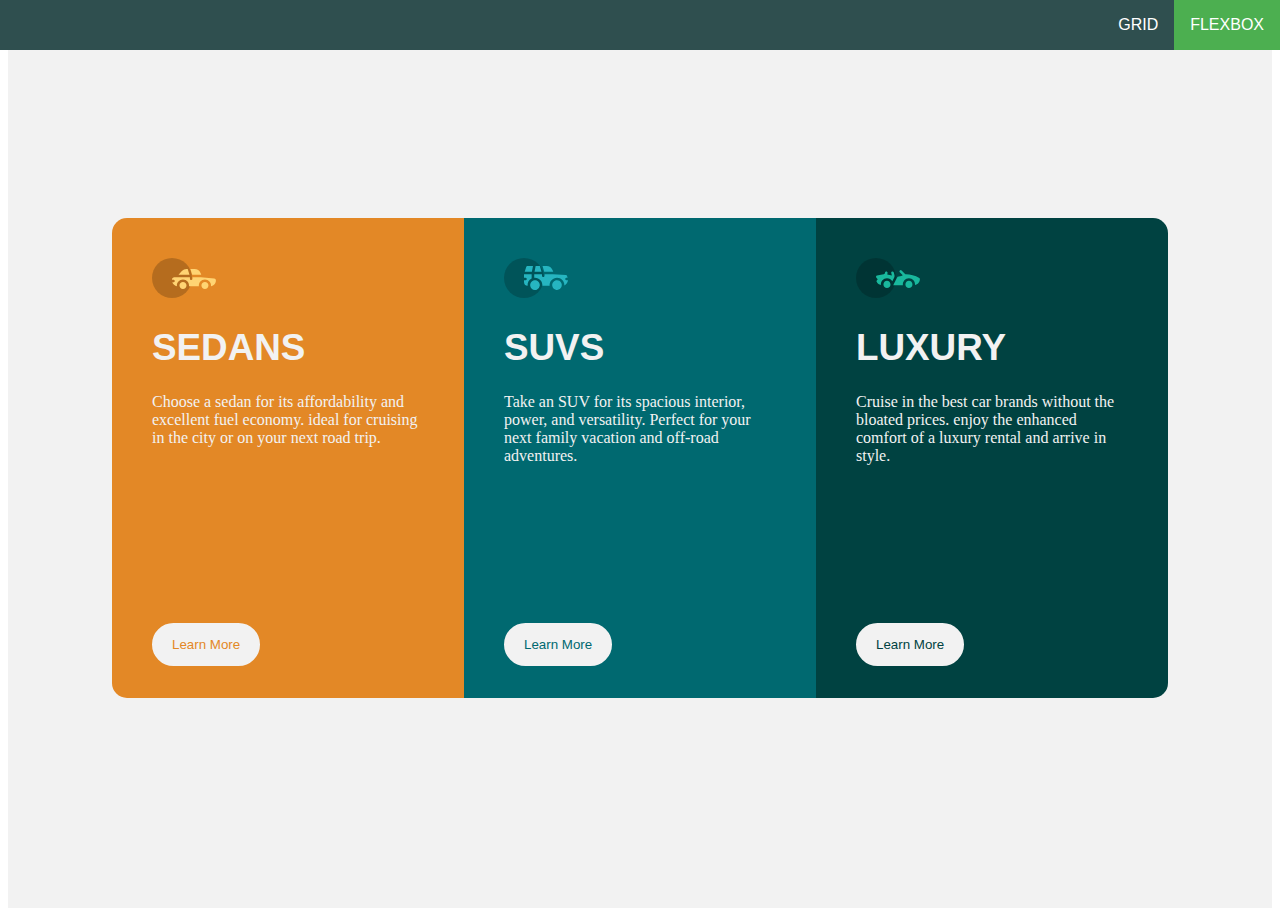
<file: index.html>
<!DOCTYPE html>
<html lang="en">
    <head>
       <meta charset="utf-8">
       <meta http-equiv="X-UA-Compatible" content="IE=edge"> 
       <meta name="viewport" content="width=device-width, initial-scale=1.0">
       <link href="styleflex.css" rel="stylesheet"/>

       <title>Osaode's flexbox</title>
    </head>
<body>
    <header>
        <nav>
        <ul>
          <li><a href="index.html" class="active">FLEXBOX</a></li>
          <li><a href="grid.html">GRID</a></li>
        </ul>
        </nav>
    </header>
    <div class="container">
        <div class="items">
            <div class="item one">
                <div class="image">
                    <img src="images/icon-sedans.svg" alt="sedans">
                </div>
                <div class="content">
                    <h1>SEDANS</h1>
                    <p>
                        Choose a sedan for its affordability and excellent fuel economy. ideal for cruising in the city or on your next road trip.
                    </p>
                    <button>Learn More</button>
                </div>
            </div>
            <div class="item two">
                <div class="image">
                    <img src="images/icon-suvs.svg" alt="suvs">
                </div>
                <div class="content">
                    <h1>SUVS</h1>
                    <p>
                        Take an SUV for its spacious interior, power, and versatility. Perfect for your next family vacation and off-road adventures.
                    </p>
                    <button>Learn More</button>
                </div>
            </div>
            <div class="item three">
                <div class="image">
                    <img src="images/icon-luxury.svg" alt="luxury">
                </div>
                <div class="content">
                    <h1>LUXURY</h1>
                    <p>
                        Cruise in the best car brands without the bloated prices. enjoy the enhanced comfort of a luxury rental and arrive in style.
                    </p>
                    <button>Learn More</button>
                </div>
            </div>
        </div>
    </div>

</body>
</html>
</file>
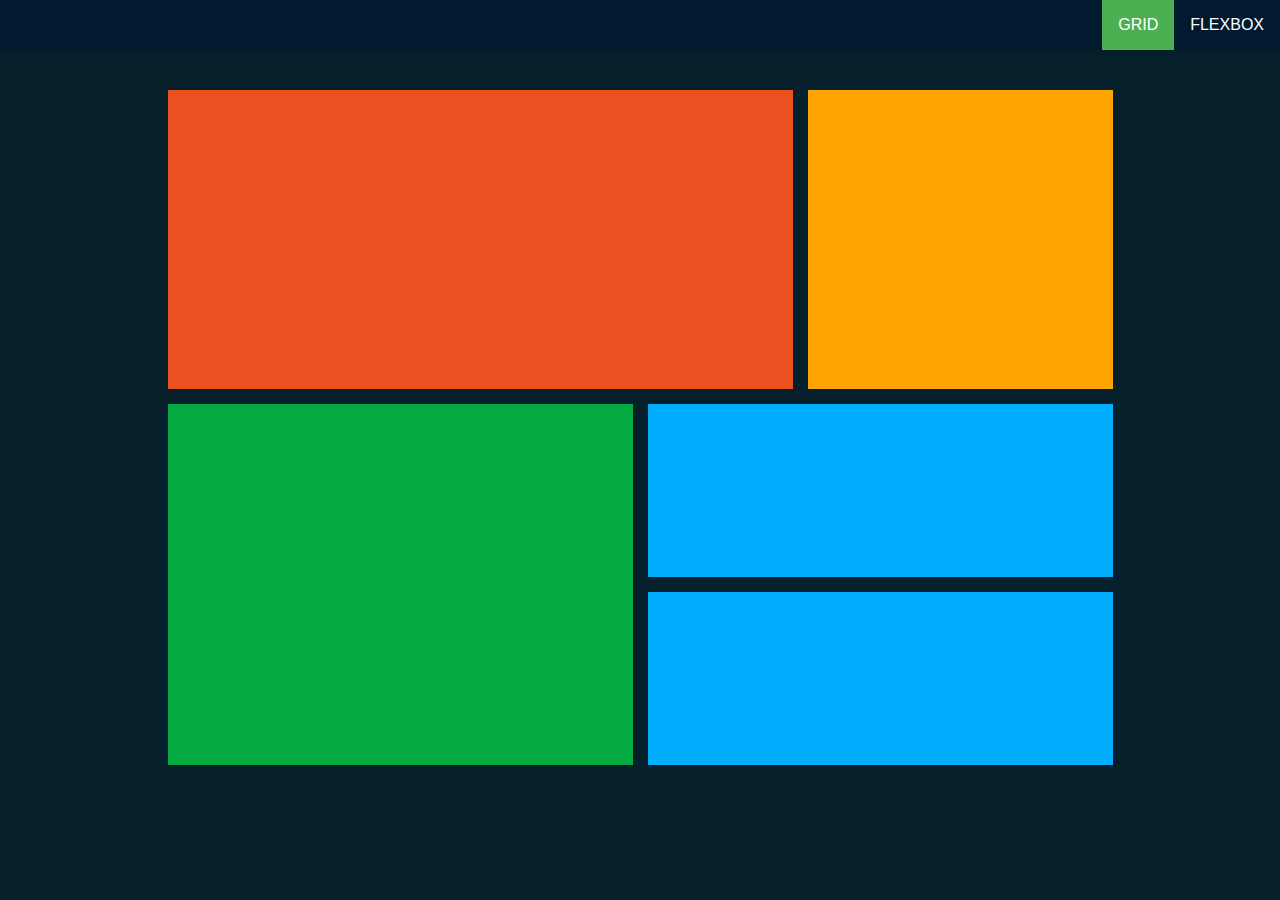
<file: grid.html>
<!DOCTYPE html>
<html lang="en">
    <head>
       <meta charset="utf-8">
       <meta http-equiv="X-UA-Compatible" content="IE=edge"> 
       <meta name="viewport" content="width=device-width, initial-scale=1.0">
       <link href="stylegrid.css" rel="stylesheet" type="text/css" />

       <title>Osaode's grid</title>
    </head>
<body>
    <header>
        <nav>
        <ul>
          <li><a href="index.html">FLEXBOX</a></li>
          <li><a href="grid.html" class="active">GRID</a></li>
        </ul>
        </nav>
    </header>

    <div class="gridy">
        <div class="box1"></div>
        <div class="box2"></div>
        <div class="box3"></div>
        <div class="box4"></div>
        <div class="box5"></div>
    </div>
</body>
</html>
</file>
<file: styleflex.css>
ul {
    list-style-type: none;
    margin: 0;
    padding: 0;
    overflow: hidden;
    background-color:darkslategrey;
    position: fixed;
    top: 0;
    left: 0;                                                                                                                                      ;
    width: 100%;
}

li a {
    font-family: 'Segoe UI', Tahoma, Verdana, sans-serif;
    float: right;    
    color: white;
    text-align: center;
    padding: 16px;
    text-decoration: none;
}

li a:hover {
    background-color:rgb(49, 49, 49);
}

.active {
    background-color: #4CAF50;
}

.item{
    background-color: hsl(184, 100%, 22%);
    min-height: 25rem;
    max-width: 17rem;
    padding: 2.5rem;
    position: relative;
}
.items{
    background-color: hsl(0, 0%, 95%);
    min-height: 100vh;
    display: flex;
    flex-direction: row;
    align-items: center;
    justify-content: center;
}
.item .image{
    margin-bottom: 1.5rem;
}
.item h1{
    color: hsl(0, 0%, 95%);
    font-family:'Segoe UI', Tahoma, Verdana, sans-serif;
    font-size: 2.3rem;
}
.item p{
    color: hsl(0, 0%, 95%);
    font-family: cursive;
    margin-top: 1.5rem;
    margin-bottom: 6rem;
}
.item button{
    position: absolute;
    background: hsl(0, 0%, 95%);
    border: 2px solid hsl(0, 0%, 95%);
    text-align: center;
    cursor: pointer;
    padding: 12px 18px;
    bottom: 0;
    margin-bottom: 2rem;
    border-radius: 30px;
    font-family:Verdana, Geneva, Tahoma, sans-serif;
    color: hsl(184, 100%, 22%)
}
.one{
    background-color: hsl(31, 77%, 52%);
    border-top-left-radius: 15px;
    border-bottom-left-radius: 15px;
}
.two{
    background-color: hsl(184, 100%, 22%);
}
.three{
    background-color: hsl(179, 100%, 13%);
    border-top-right-radius: 15px;
    border-bottom-right-radius: 15px;
}
.one button{
    color: hsl(31, 77%, 52%);
}
.two button{
    color: hsl(184, 100%, 22%);
}
.three button{
    color: hsl(179, 100%, 13%);
}
button:hover{
    background-color: transparent;
    color:hsl(0, 0%, 95%);
}
@media (max-width:950px){
    .items{
        flex-direction: column;
        padding: 5rem 0;
    }
    .item{
        min-width: 22rem;
    }
}
</file>
<file: stylegrid.css>
ul {
    list-style-type: none;
    margin: 0;
    padding: 0;
    overflow: hidden;
    background-color:rgb(2, 26, 48);
    position: fixed;
    top: 0;
    left: 0;                                                                                                                                      ;
    width: 100%;
}

li a {
    font-family: 'Segoe UI', Tahoma, Verdana, sans-serif;
    float: right;    
    color: white;
    text-align: center;
    padding: 16px;
    text-decoration: none;
}

li a:hover {
    background-color:rgb(49, 49, 49);
}

.active {
    background-color: #4CAF50;
}

*{
    margin: 0;
    padding: 0;
    box-sizing: border-box;
}
[class ^= "box"] {
    display: grid;
    border: none;
    padding: 10px;
}
body{
    background-color: rgb(5, 31, 43);
}
.gridy{
    height: 75vh;
    width: 105vh;
    gap: 15px;
    margin: 90px auto;

    display: grid;
    grid-template-columns: repeat(12, 1fr);
    grid-template-rows: repeat(11, 1fr);
}
.gridy .box1{
    grid-column: 1/9;
    grid-row: 1/6;
    background-color: rgb(235, 80, 32);
}
.gridy .box2{
    grid-column: 9/13;
    grid-row: 1/6;
    background-color: rgb(255, 164, 1);
}
.gridy .box3{
    grid-column: 1/7;
    grid-row: 6/12;
    background-color: rgb(5, 170, 66);
}
.gridy .box4{
    grid-column: 7/13;
    grid-row: 6/9;
    background-color: rgb(1, 174, 253);
}
.gridy .box5{
    grid-column: 7/13;
    grid-row: 9/12;
    background-color: rgb(1, 174, 253);
}
</file>
